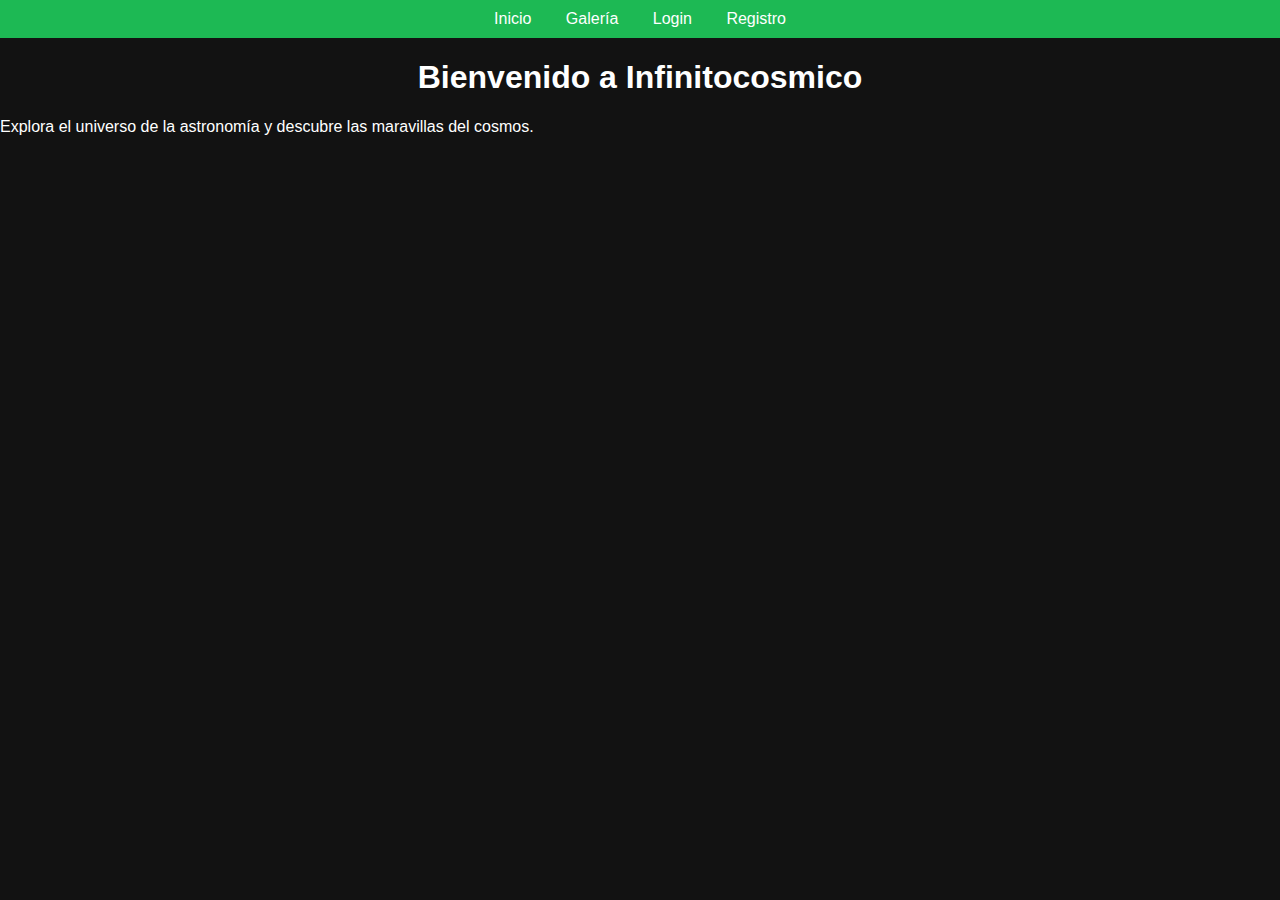
<file: Infinitocosmico/index.html>
<!DOCTYPE html>
<html lang="es">
<head>
    <meta charset="UTF-8">
    <meta name="viewport" content="width=device-width, initial-scale=1.0">
    <title>Inicio</title>
    <link rel="stylesheet" href="estilo.css">
</head>
<body>
    <header>
        <nav>
            <ul>
                <li><a href="index.html">Inicio</a></li>
                <li><a href="galeria.html">Galería</a></li>
                <li><a href="login.html">Login</a></li>
                <li><a href="registro.html">Registro</a></li>
            </ul>
        </nav>
    </header>
    <main>
        <h1>Bienvenido a Infinitocosmico</h1>
        <p>Explora el universo de la astronomía y descubre las maravillas del cosmos.</p>
    </main>
    <?php include 'incluye/footer.php'; ?>
</body>
</html>
</file>
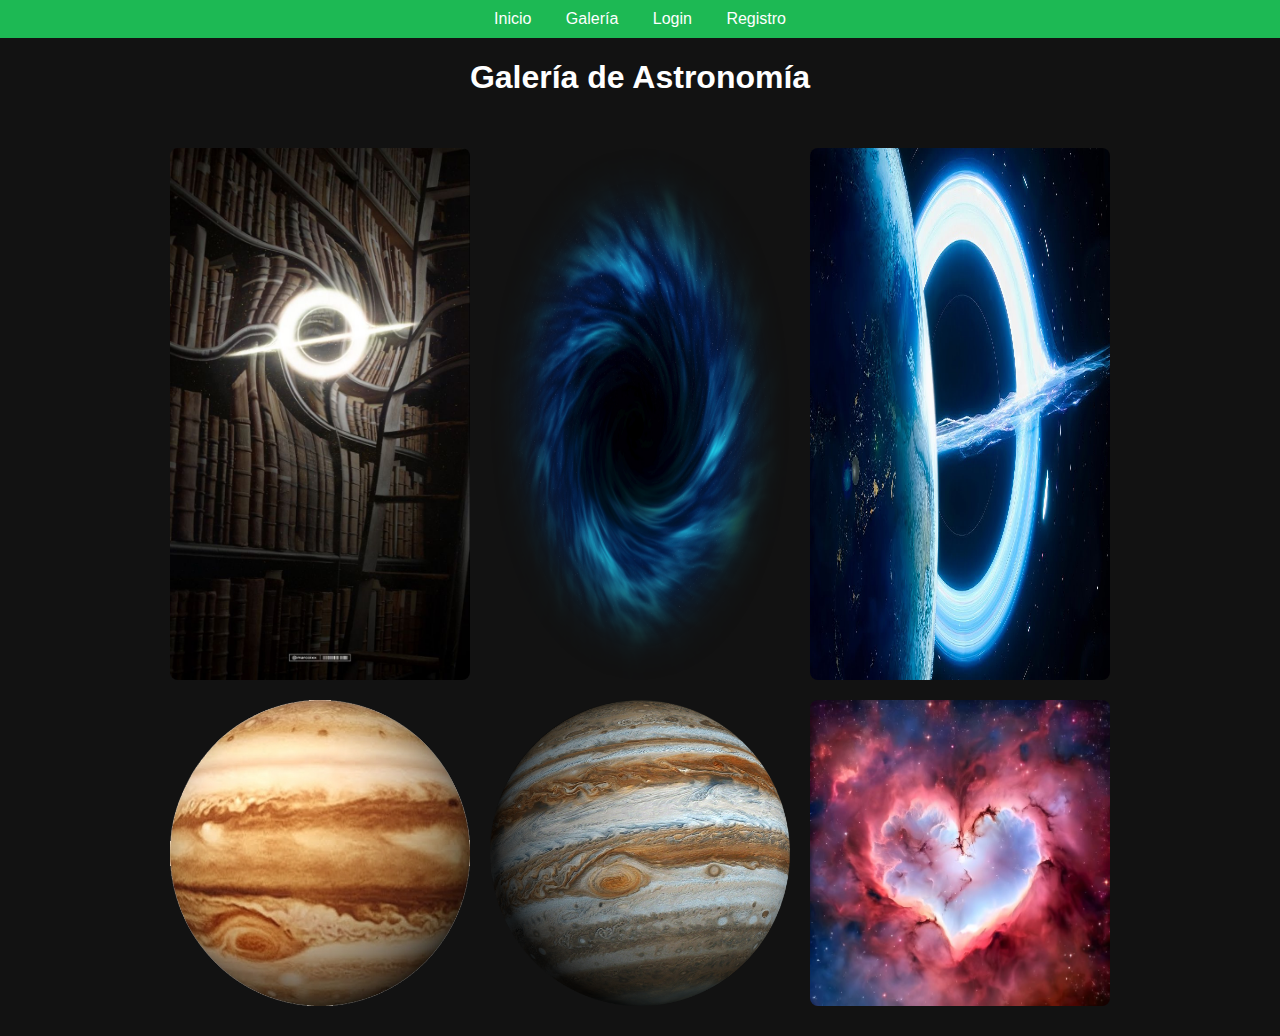
<file: Infinitocosmico/galeria.html>
<!DOCTYPE html>
<html lang="es">
<head>
    <meta charset="UTF-8">
    <meta name="viewport" content="width=device-width, initial-scale=1.0">
    <title>Galería</title>
    <link rel="stylesheet" href="estilo.css">
</head>
<body>
    <header>
        <nav>
            <ul>
                <li><a href="index.html">Inicio</a></li>
                <li><a href="galeria.html">Galería</a></li>
                <li><a href="login.html">Login</a></li>
                <li><a href="registro.html">Registro</a></li>
            </ul>
        </nav>
    </header>
    <main>
        <h1>Galería de Astronomía</h1>
        <div class="gallery">
            <img src="images/Agujero negro.jpg" alt="Agujero Negro">
            <img src="images/blackhole.png" alt="Black Hole">
            <img src="images/fondo.jpg" alt="Fondo">
            <img src="images/jupiter.png" alt="Júpiter">
            <img src="images/jupiter2.png" alt="Júpiter 2">
            <img src="images/Running Dog Nebula.jpg" alt="Nebulosa Running Dog">
        </div>
    </main>
    <?php include 'incluye/footer.php'; ?>
</body>
</html>
</file>
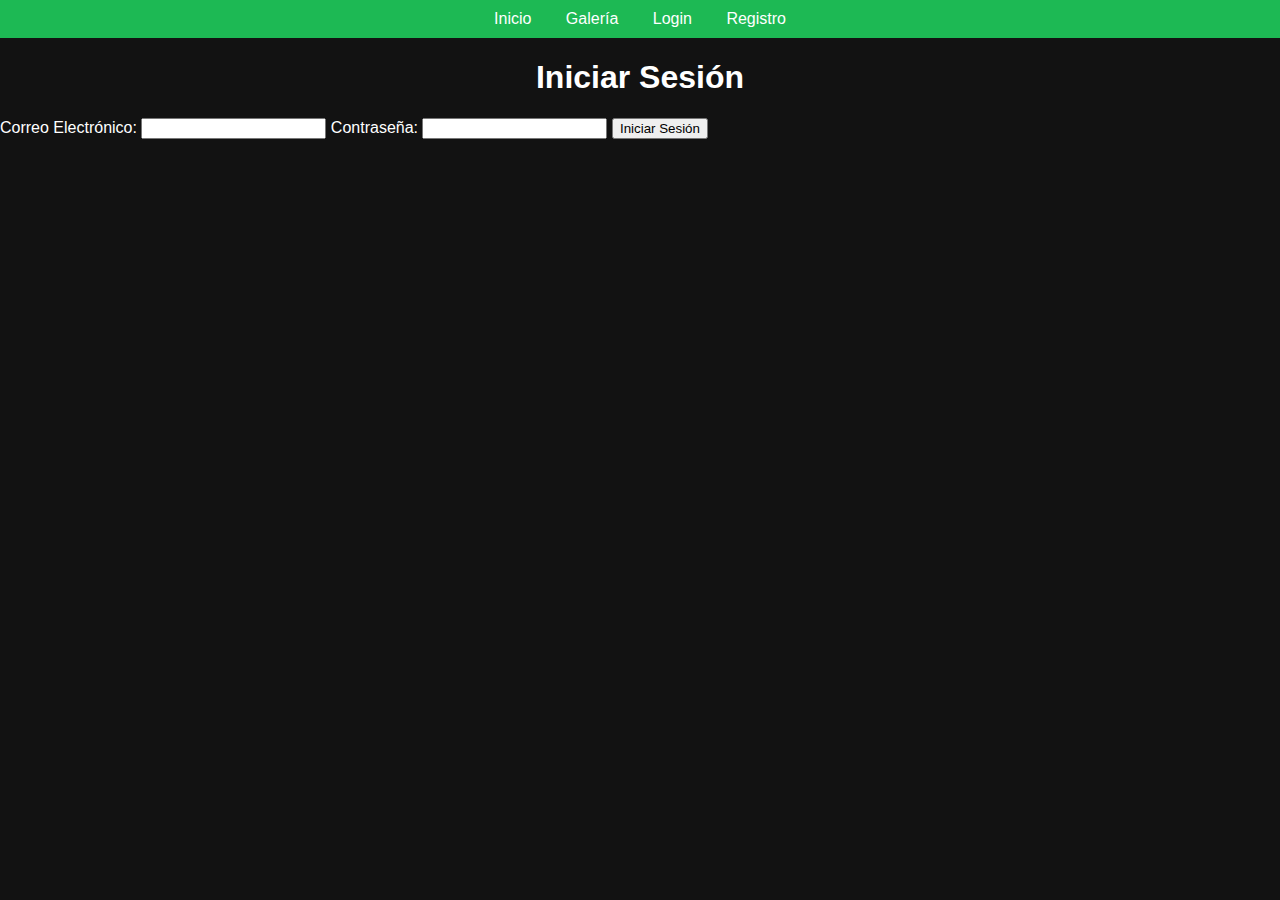
<file: Infinitocosmico/login.html>
<!DOCTYPE html>
<html lang="es">
<head>
    <meta charset="UTF-8">
    <meta name="viewport" content="width=device-width, initial-scale=1.0">
    <title>Login</title>
    <link rel="stylesheet" href="estilo.css">
</head>
<body>
    <header>
        <nav>
            <ul>
                <li><a href="index.html">Inicio</a></li>
                <li><a href="galeria.html">Galería</a></li>
                <li><a href="login.html">Login</a></li>
                <li><a href="registro.html">Registro</a></li>
            </ul>
        </nav>
    </header>
    <main>
        <h1>Iniciar Sesión</h1>
        <form action="php/login.php" method="POST">
            <label for="email">Correo Electrónico:</label>
            <input type="email" id="email" name="email" required>
            <label for="password">Contraseña:</label>
            <input type="password" id="password" name="password" required>
            <button type="submit">Iniciar Sesión</button>
        </form>
    </main>
    <?php include 'incluye/footer.php'; ?>
</body>
</html>
</file>
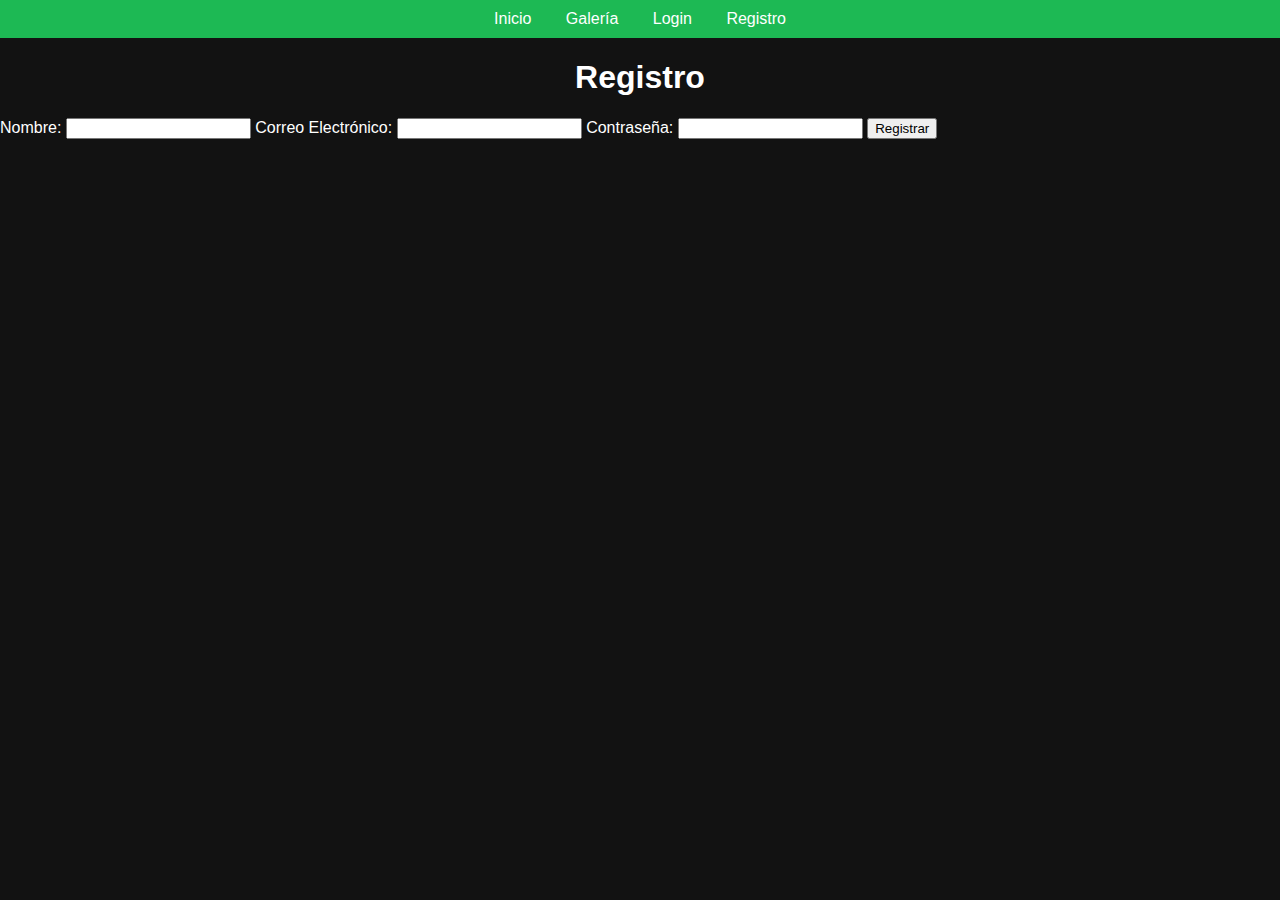
<file: Infinitocosmico/registro.html>
<!DOCTYPE html>
<html lang="es">
<head>
    <meta charset="UTF-8">
    <meta name="viewport" content="width=device-width, initial-scale=1.0">
    <title>Registro</title>
    <link rel="stylesheet" href="estilo.css">
</head>
<body>
    <header>
        <nav>
            <ul>
                <li><a href="index.html">Inicio</a></li>
                <li><a href="galeria.html">Galería</a></li>
                <li><a href="login.html">Login</a></li>
                <li><a href="registro.html">Registro</a></li>
            </ul>
        </nav>
    </header>
    <main>
        <h1>Registro</h1>
        <form action="php/registro.php" method="POST">
            <label for="name">Nombre:</label>
            <input type="text" id="name" name="name" required>
            <label for="email">Correo Electrónico:</label>
            <input type="email" id="email" name="email" required>
            <label for="password">Contraseña:</label>
            <input type="password" id="password" name="password" required>
            <button type="submit">Registrar</button>
        </form>
    </main>
    <?php include 'incluye/footer.php'; ?>
</body>
</html>
</file>
<file: Infinitocosmico/estilo.css>
body {
    font-family: Arial, sans-serif;
    margin: 0;
    padding: 0;
    background-color: #121212; /* Fondo oscuro */
    color: #ffffff; /* Texto blanco */
}

header {
    background-color: #1db954; /* Color verde de Spotify */
    color: white;
    padding: 10px 0;
    text-align: center;
}

header ul {
    list-style: none;
    margin: 0;
    padding: 0;
}

header ul li {
    display: inline;
    margin: 0 15px;
}

header ul li a {
    color: white;
    text-decoration: none;
}

header ul li a:hover {
    text-decoration: underline;
}

h1 {
    text-align: center;
}

/* Estilos de la galería */
.gallery {
    display: flex;
    flex-wrap: wrap;
    justify-content: center;
    padding: 20px;
}

.gallery img {
    margin: 10px;
    border-radius: 8px;
    transition: transform 0.2s;
    width: 300px; /* Ajustar el tamaño de las imágenes */
}

.gallery img:hover {
    transform: scale(1.05);
}

/* Estilos del pie de página */
footer {
    background-color: #1c1c1c;
    text-align: center;
    padding: 10px;
    position: relative;
    bottom: 0;
    width: 100%;
}
</file>
